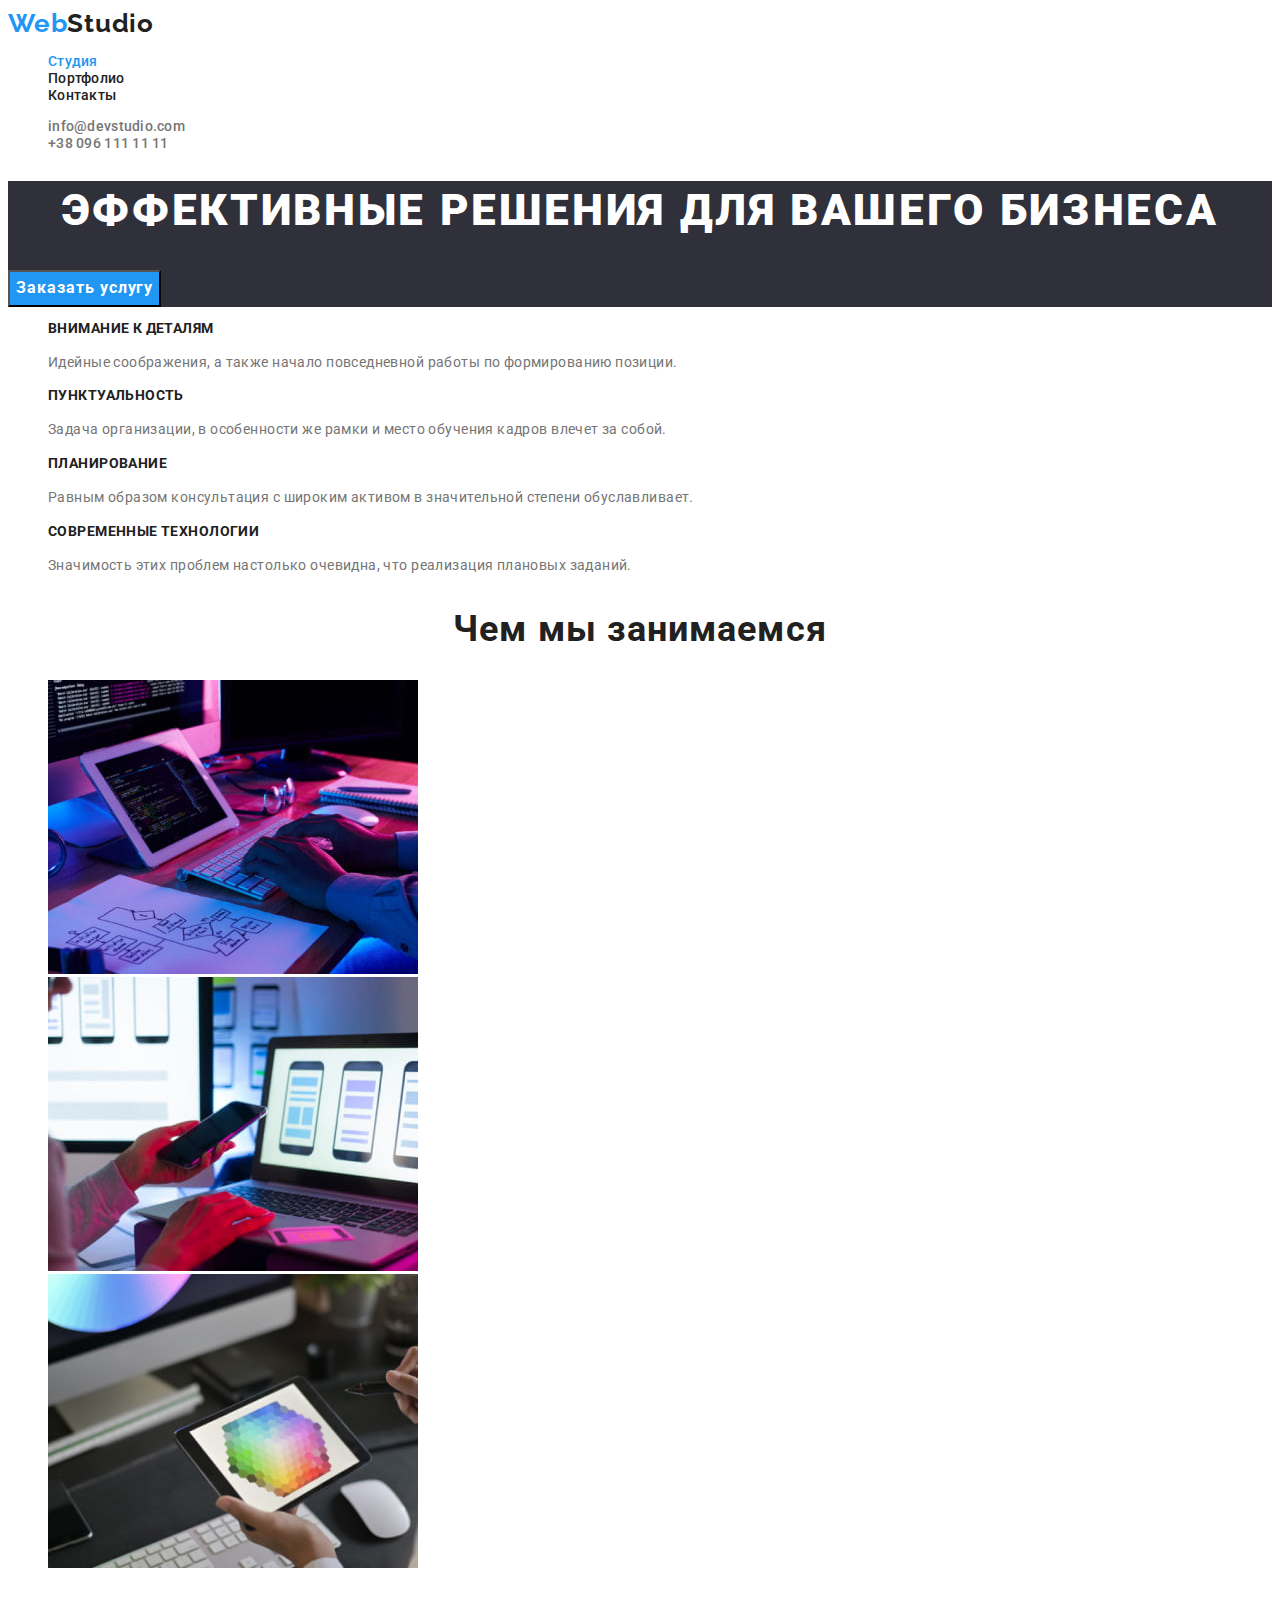
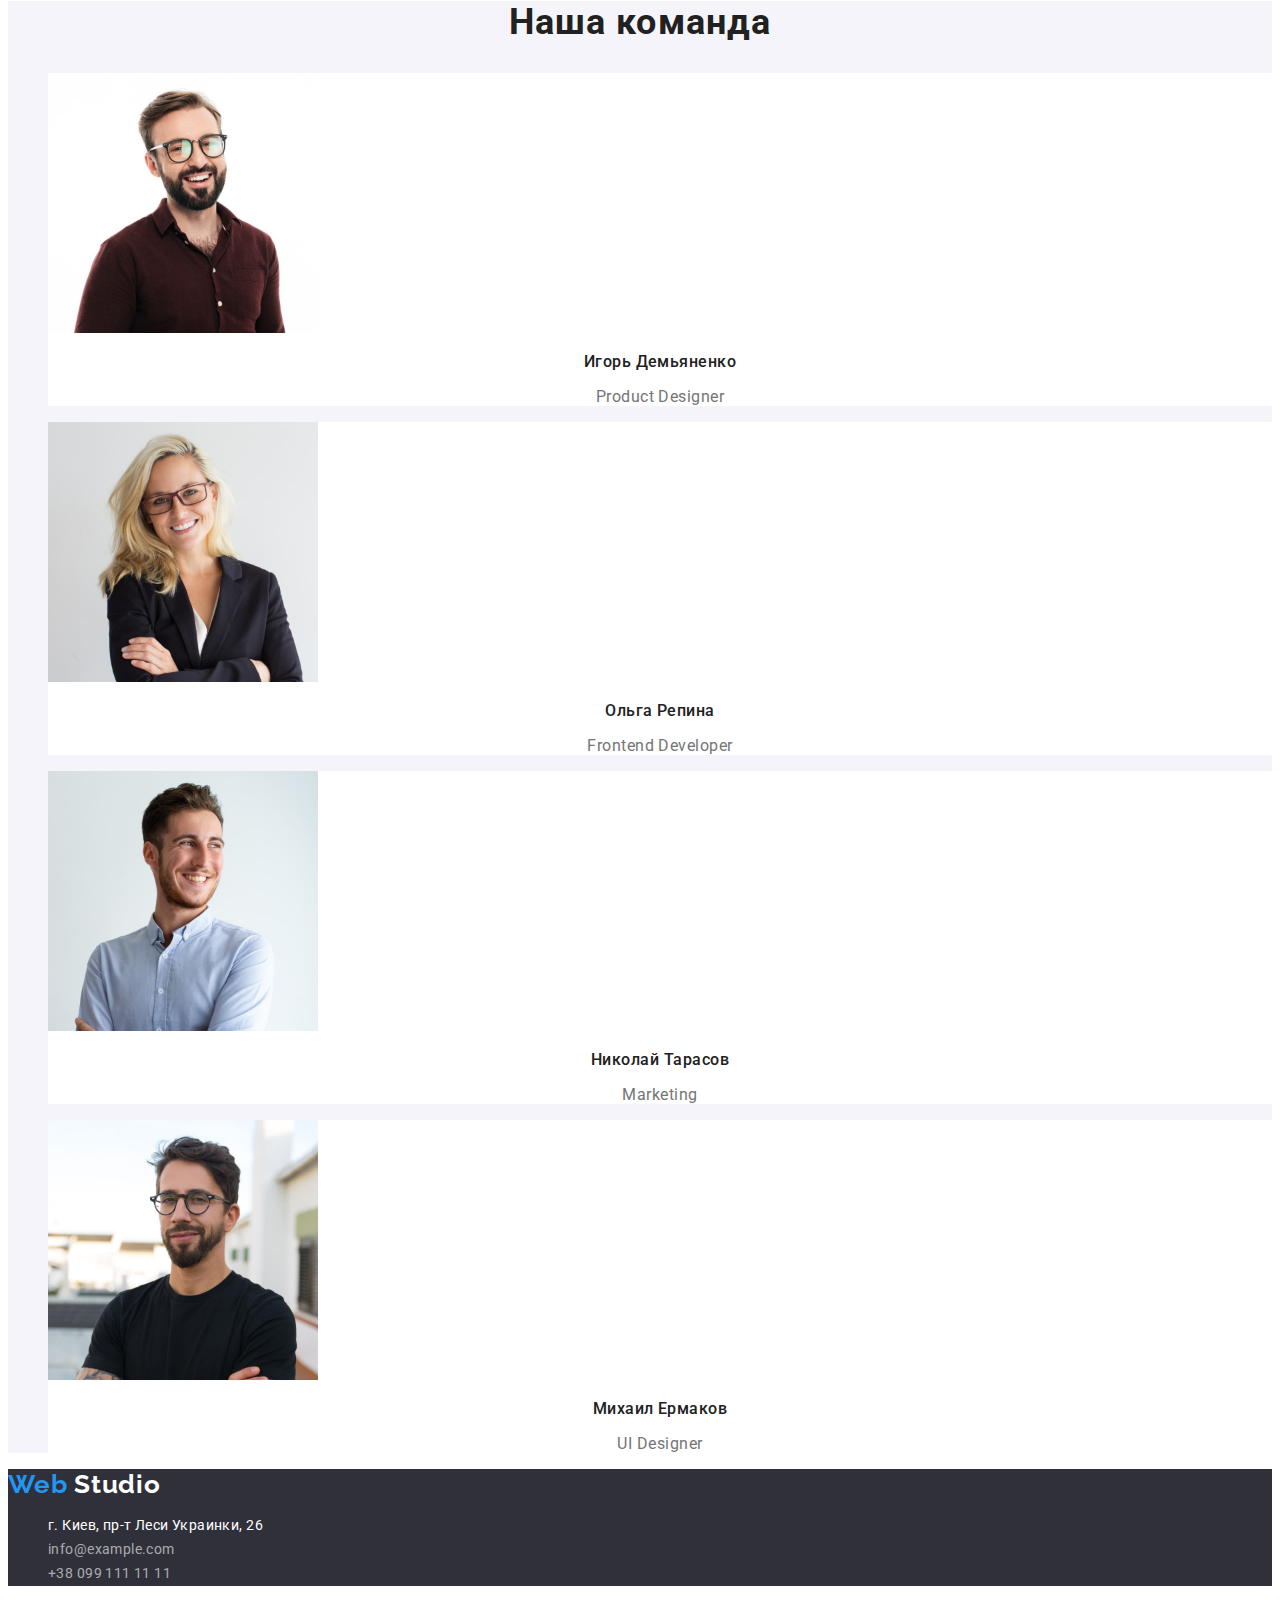
<file: index.html>
<!DOCTYPE html>
<html lang="ru">
  <head>
    <meta charset="UTF-8" />
    <meta http-equiv="X-UA-Compatible" content="IE=edge" />
    <meta name="viewport" content="width=device-width, initial-scale=1.0" />
    <title>WebStudio</title>
    <link rel="stylesheet" href="./css/styles.css" />
    <link rel="preconnect" href="https://fonts.googleapis.com" />
    <link rel="preconnect" href="https://fonts.gstatic.com" crossorigin />
    <link
      href="https://fonts.googleapis.com/css2?family=Raleway:wght@700&family=Roboto:wght@400;500;700;900&display=swap"
      rel="stylesheet"
    />
  </head>
  <body>
    <!-- ------- Шапка сайту   ------- -->
    <header>
      <nav>
        <a lang="en" href="./index.html" class="logo link">
          Web<span class="logo-part">Studio</span></a
        >
        <ul class="site-nav list">
          <li><a href="./index.html" class="link current"> Студия</a></li>
          <li><a href="./portfolio.html" class="link"> Портфолио</a></li>
          <li><a href="" class="link"> Контакты</a></li>
        </ul>
      </nav>
      <ul class="auth-nav list">
        <li>
          <a href="mailto:info@devstudio.com" class="link"
            >info@devstudio.com</a
          >
        </li>
        <li>
          <a href="tel:+380961111111" class="link"> +38 096 111 11 11 </a>
        </li>
      </ul>
    </header>
    <!-- Унікальна частина сторінки -->
    <main>
      <!--- --Еффективные решения для вашего бизнеса ---->
      <section class="hero">
        <h1 class="hero-title">Эффективные решения для вашего бизнеса</h1>
        <button type="button" class="hero-button secondary-hero-btn">
          Заказать услугу
        </button>
      </section>
      <!-------------- Оссобенности ----------------->
      <section class="section">
        <h2 hidden>Особенности</h2>
        <ul class="features list">
          <li>
            <h3 class="features-title">Внимание к деталям</h3>
            <p class="features-text">
              Идейные соображения, а также начало повседневной работы по
              формированию позиции.
            </p>
          </li>
          <li>
            <h3 class="features-title">Пунктуальность</h3>
            <p class="features-text">
              Задача организации, в особенности же рамки и место обучения кадров
              влечет за собой.
            </p>
          </li>
          <li>
            <h3 class="features-title">Планирование</h3>
            <p class="features-text">
              Равным образом консультация с широким активом в значительной
              степени обуславливает.
            </p>
          </li>
          <li>
            <h3 class="features-title">Современные технологии</h3>
            <p class="features-text">
              Значимость этих проблем настолько очевидна, что реализация
              плановых заданий.
            </p>
          </li>
        </ul>
      </section>
      <!-- Чем мы занимаемся -->
      <section class="section">
        <h2 class="section-title">Чем мы занимаемся</h2>
        <ul class="list">
          <li>
            <img
              src="./images/box/box1.jpg"
              alt="Человек перед планшетом,набирает текст на клавиатуре"
              width="370"
              height="294"
            />
          </li>
          <li>
            <img
              src="./images/box/box2.jpg"
              alt="Человек с телефоном в руке работает с ноутбуком"
              width="370"
              height="294"
            />
          </li>
          <li>
            <img
              src="./images/box/box3.jpg"
              alt="Человек с планшетом в руке, на планшете цветовая гамма"
              width="370"
              height="294"
            />
          </li>
        </ul>
      </section>
      <!-- Наша команда -->
      <section class="section-team">
        <h2 class="section-title">Наша команда</h2>
        <ul class="list">
          <li class="team">
            <img
              src="./images/team/img.jpg"
              alt="Человек в очках и красном поло"
              width="270"
              height="260"
            />
            <h3 class="name">Игорь Демьяненко</h3>
            <p lang="en" class="position">Product Designer</p>
          </li>
          <li class="team">
            <img
              src="./images/team/img1.jpg"
              alt=":Женщина в черном костюме и очках"
              width="270"
              height="260"
            />
            <h3 class="name">Ольга Репина</h3>
            <p lang="en" class="position">Frontend Developer</p>
          </li>
          <li class="team">
            <img
              src="./images/team/img2.jpg"
              alt="улыбающийся мужчина в рубашке"
              width="270"
              height="260"
            />
            <h3 class="name">Николай Тарасов</h3>
            <p lang="en" class="position">Marketing</p>
          </li>
          <li class="team">
            <img
              src="./images/team/img3.jpg"
              alt="Мужчина в черной футболке и очках"
              width="270"
              height="260"
            />
            <h3 class="name">Михаил Ермаков</h3>
            <p lang="en" class="position">UI Designer</p>
          </li>
        </ul>
      </section>
    </main>
    <!-- Футер -->
    <footer>
      <a lang="en" href="./index.html" class="logo link"
        >Web <span class="logo-footer">Studio</span>
      </a>
      <address>
        <ul class="address-list list">
          <li class="address-text">г. Киев, пр-т Леси Украинки, 26</li>
          <li>
            <a href="mailto:info@example.com" class="link address-contact"
              >info@example.com</a
            >
          </li>
          <li>
            <a href="tel:+380991111111" class="link address-contact"
              >+38 099 111 11 11</a
            >
          </li>
        </ul>
      </address>
    </footer>
  </body>
</html>
</file>
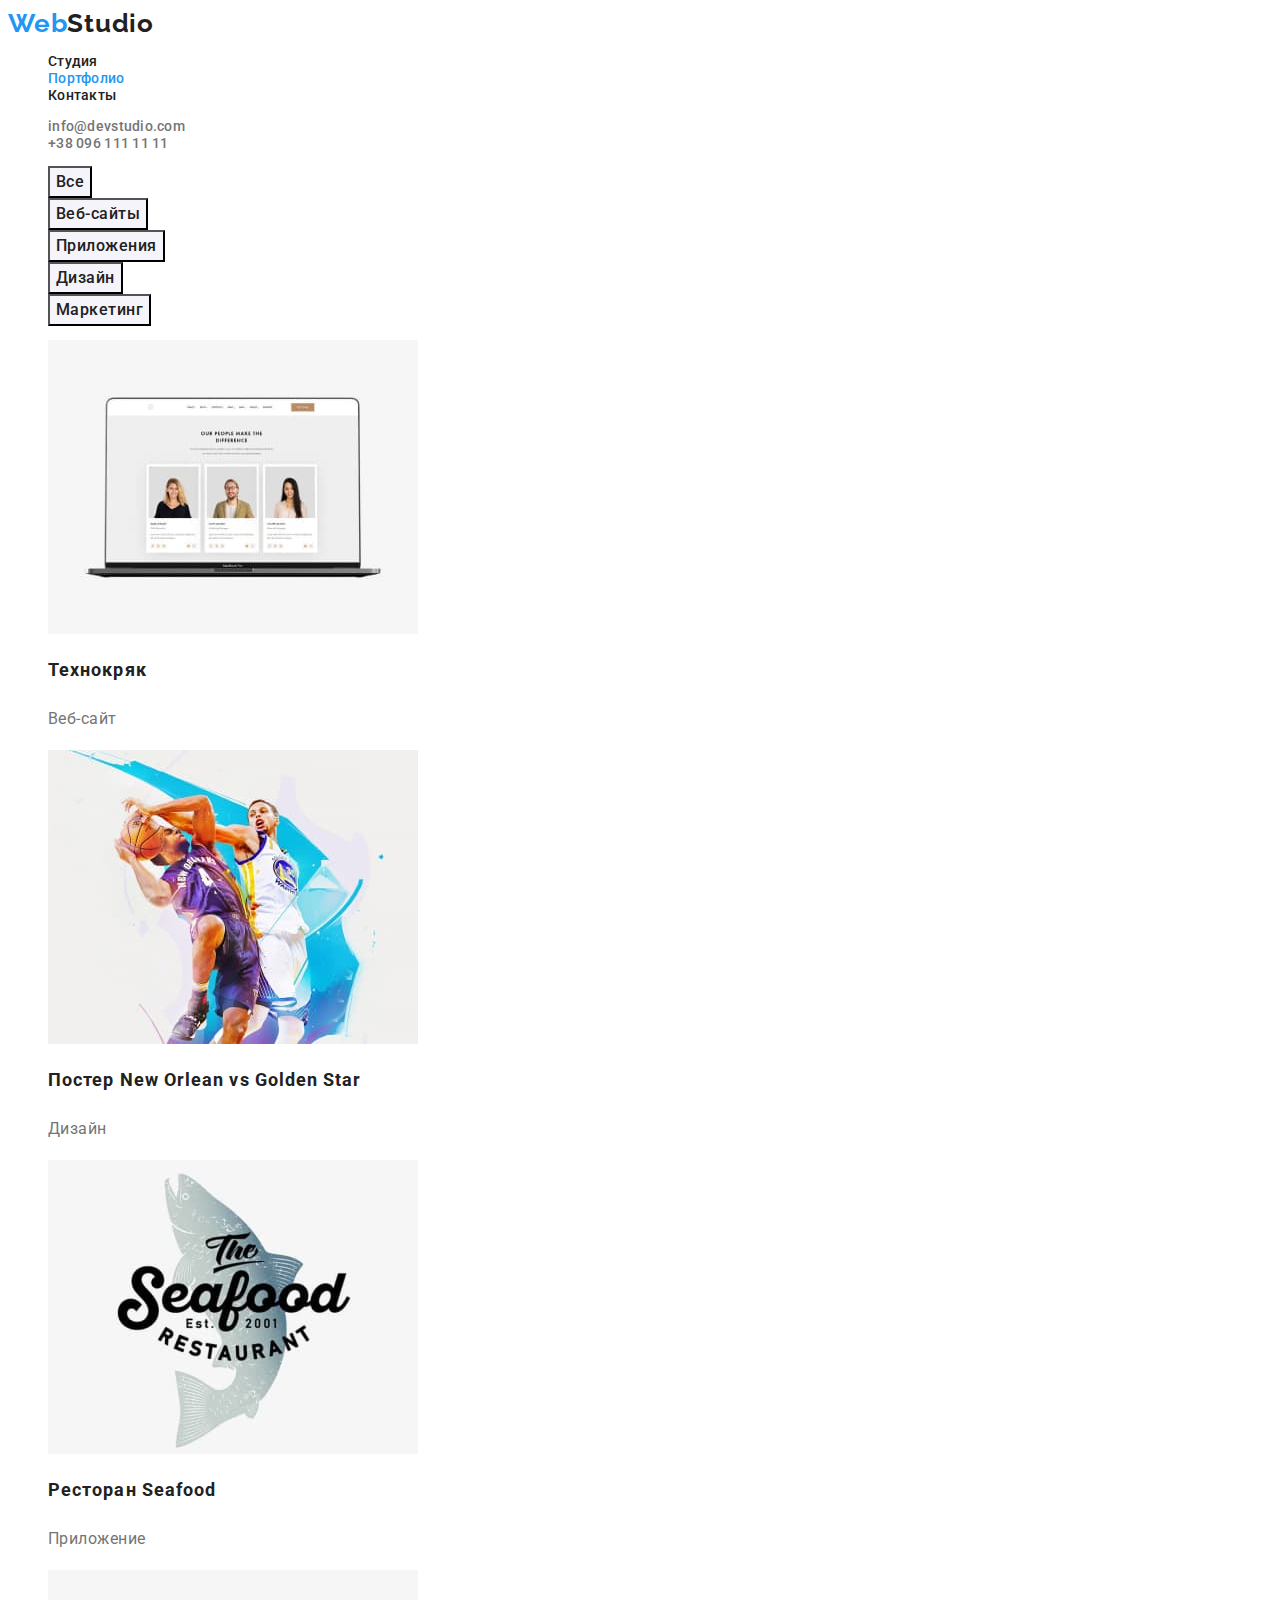
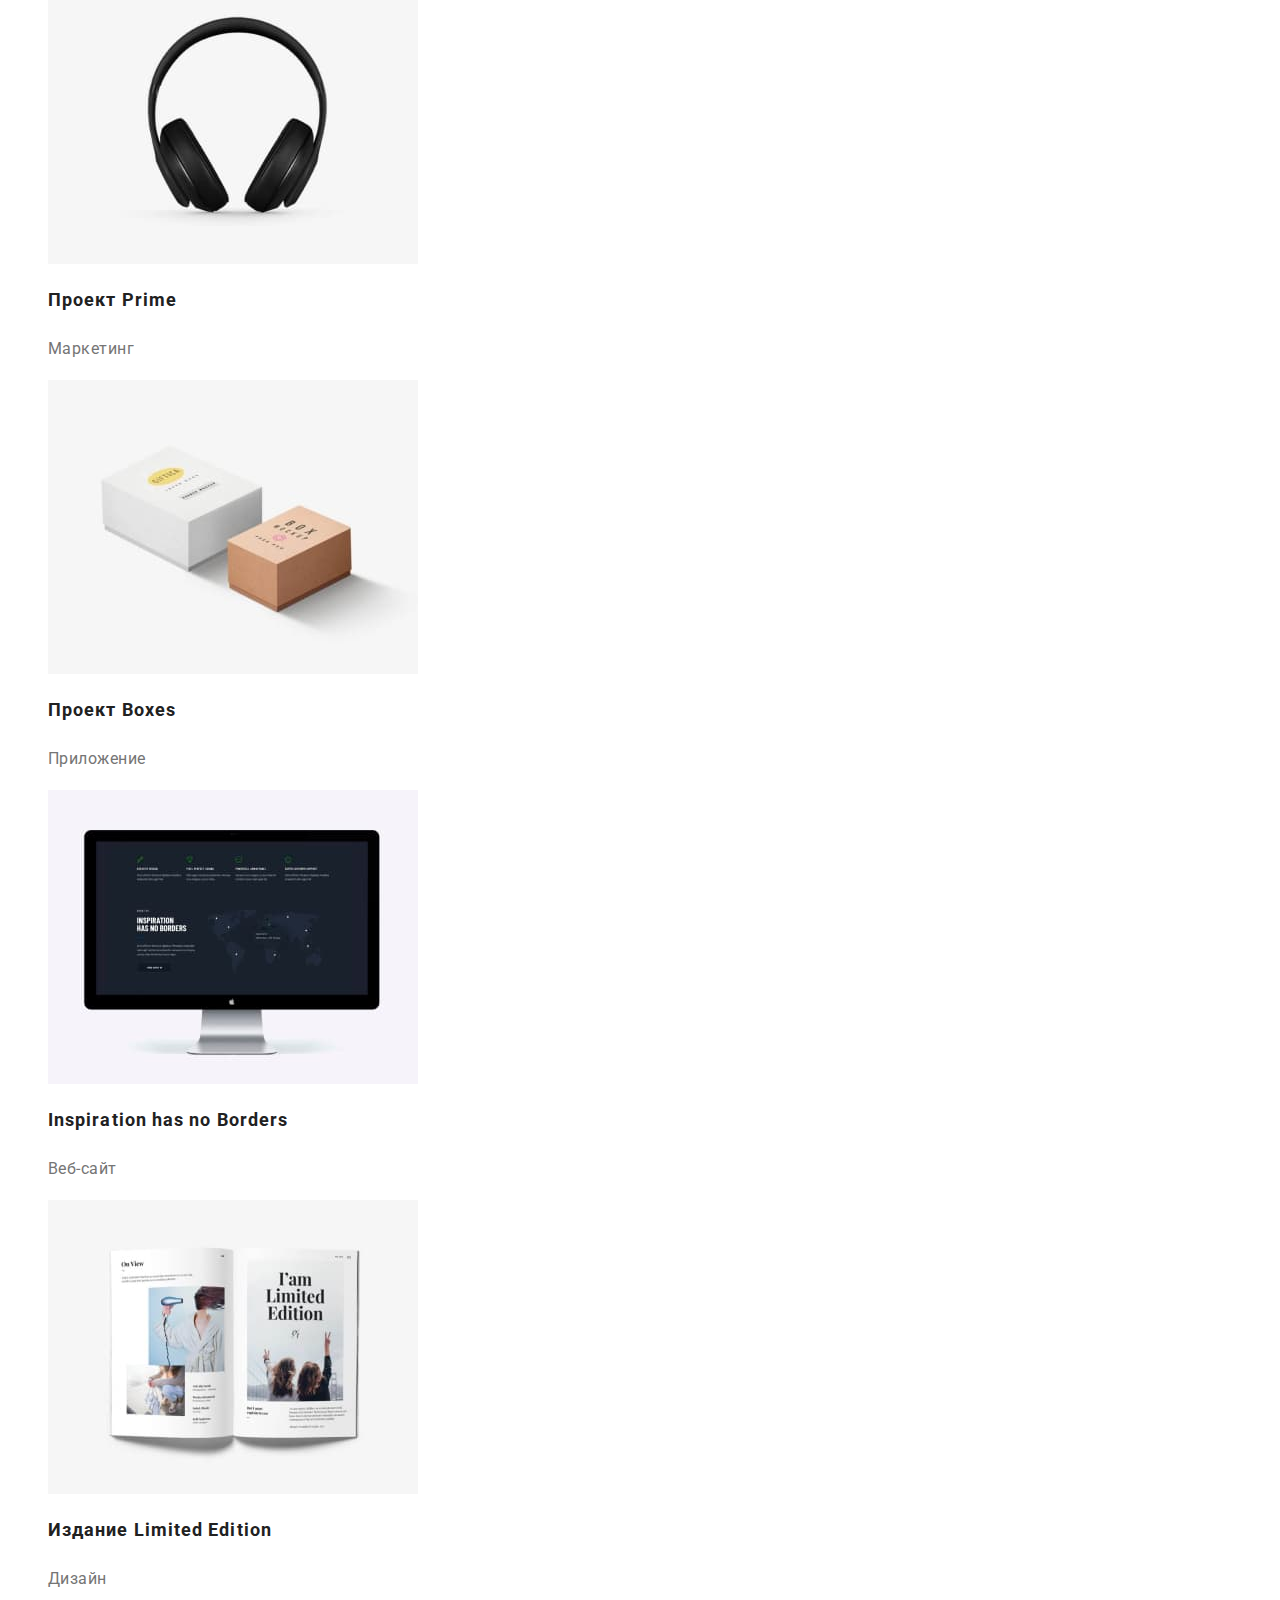
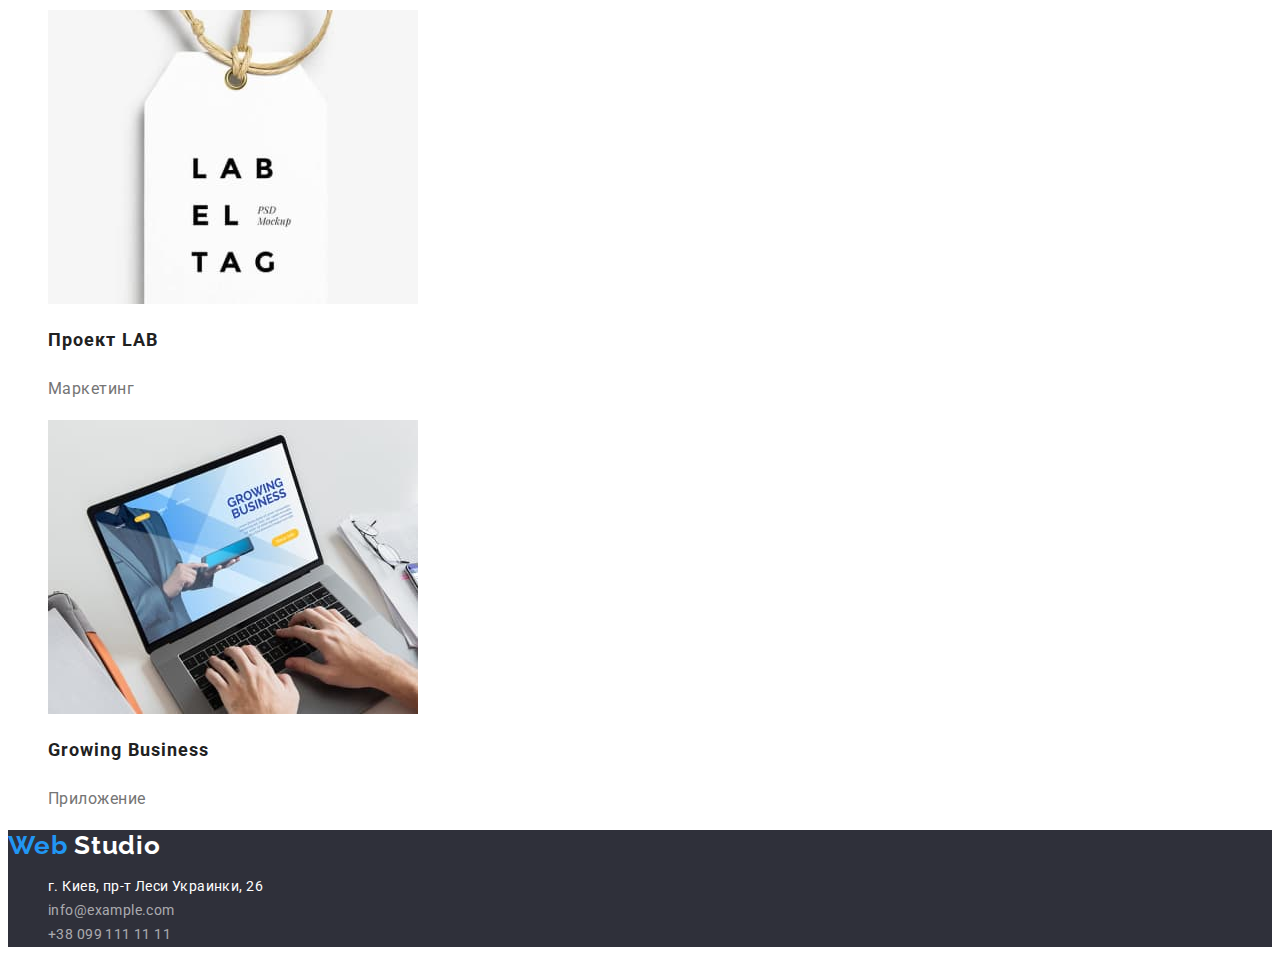
<file: portfolio.html>
<!DOCTYPE html>
<html lang="ru">
  <head>
    <meta charset="UTF-8" />
    <meta http-equiv="X-UA-Compatible" content="IE=edge" />
    <meta name="viewport" content="width=device-width, initial-scale=1.0" />
    <title>Портфолио</title>
    <link rel="stylesheet" href="./css/styles.css" />
    <link rel="preconnect" href="https://fonts.googleapis.com" />
    <link rel="preconnect" href="https://fonts.gstatic.com" crossorigin />
    <link
      href="https://fonts.googleapis.com/css2?family=Raleway:wght@700&family=Roboto:wght@400;500;700;900&display=swap"
      rel="stylesheet"
    />
  </head>
  <body>
    <!-- ------- Шапка сайту   ------- -->
    <header>
      <nav>
        <a lang="en" href="./index.html" class="logo link">
          Web<span class="logo-part">Studio</span></a
        >
        <ul class="site-nav list">
          <li><a href="./index.html" class="link"> Студия</a></li>
          <li>
            <a href="./portfolio.html" class="link current"> Портфолио</a>
          </li>
          <li><a href="" class="link"> Контакты</a></li>
        </ul>
      </nav>
      <ul class="auth-nav list">
        <li>
          <a href="mailto:info@devstudio.com" class="link"
            >info@devstudio.com</a
          >
        </li>
        <li>
          <a href="tel:+380961111111" class="link"> +38 096 111 11 11 </a>
        </li>
      </ul>
    </header>
    <!-- Унікальна частина сторінки -->
    <main>
      <section>
        <h1 hidden>Портфолио</h1>
        <!-- --------Кнопки навигации---------- -->
        <ul class="list">
          <li>
            <button class="portfolio-btn-main secondary" type="button">
              Все
            </button>
          </li>
          <li>
            <button class="portfolio-btn secondary" type="button">
              Веб-сайты
            </button>
          </li>
          <li>
            <button class="portfolio-btn secondary" type="button">
              Приложения
            </button>
          </li>
          <li>
            <button class="portfolio-btn secondary" type="button">
              Дизайн
            </button>
          </li>
          <li>
            <button class="portfolio-btn secondary" type="button">
              Маркетинг
            </button>
          </li>
        </ul>
        <!-- ----------- Портфолио------------ -->
        <ul class="list">
          <li>
            <img
              src="./images/portfolio/img1.jpg"
              alt="Ноутбук с сайтом"
              width="370"
              heigh="294"
            />
            <h2 class="portfolio-title">Технокряк</h2>
            <p class="portfolio-text">Веб-сайт</p>
          </li>
          <li>
            <img
              src="./images/portfolio/img2.jpg"
              alt="Баскетболисты играют в баскетбол"
              width="370
            "
              heigh="294"
            />
            <h2 class="portfolio-title">
              Постер <span lang="en">New Orlean vs Golden Star</span>
            </h2>
            <p class="portfolio-text">Дизайн</p>
          </li>
          <li>
            <img
              src="./images/portfolio/img3.jpg"
              alt="Рыба"
              width="370"
              heigh="294"
            />
            <h2 class="portfolio-title">
              Ресторан <span lang="en">Seafood</span>
            </h2>
            <p class="portfolio-text">Приложение</p>
          </li>
          <li>
            <img
              src="./images/portfolio/img4.jpg"
              alt="Наушники"
              width="370"
              heigh="294"
            />
            <h2 class="portfolio-title">Проект <span lang="en">Prime</span></h2>
            <p class="portfolio-text">Маркетинг</p>
          </li>
          <li>
            <img
              src="./images/portfolio/img5.jpg"
              alt="Коробки"
              width="370"
              heigh="294"
            />
            <h2 class="portfolio-title">Проект <span lang="en">Boxes</span></h2>
            <p class="portfolio-text">Приложение</p>
          </li>
          <li>
            <img
              src="./images/portfolio/img6.jpg"
              alt="Дисплей"
              width="370"
              heigh="294"
            />
            <h2 lang="en" class="portfolio-title">
              Inspiration has no Borders
            </h2>
            <p class="portfolio-text">Веб-сайт</p>
          </li>
          <li>
            <img
              src="./images/portfolio/img7.jpg"
              alt="Книга"
              width="370"
              heigh="294"
            />
            <h2 class="portfolio-title">
              Издание <span lang="en">Limited Edition</span>
            </h2>
            <p class="portfolio-text">Дизайн</p>
          </li>
          <li>
            <img
              src="./images/portfolio/img8.jpg"
              alt="Бирка"
              width="370"
              heigh="294"
            />
            <h2 class="portfolio-title">Проект <span lang="en">LAB</span></h2>
            <p class="portfolio-text">Маркетинг</p>
          </li>
          <li>
            <img
              src="./images/portfolio/img9.jpg"
              alt="Ноутбук"
              width="370"
              heigh="294"
            />
            <h2 lang="en" class="portfolio-title">
              <span lang="en">Growing Business</span>
            </h2>
            <p class="portfolio-text">Приложение</p>
          </li>
        </ul>
      </section>
    </main>
    <!-- Футер -->
    <footer>
      <a lang="en" href="./index.html" class="logo link"
        >Web <span class="logo-footer">Studio</span></a
      >
      <address>
        <ul class="address-list list">
          <li class="address-text">г. Киев, пр-т Леси Украинки, 26</li>
          <li>
            <a href="mailto:info@example.com" class="link address-contact"
              >info@example.com</a
            >
          </li>
          <li>
            <a href="tel:+380991111111" class="link address-contact"
              >+38 099 111 11 11</a
            >
          </li>
        </ul>
      </address>
    </footer>
  </body>
</html>
</file>
<file: css/styles.css>
:root {
  --accent-color: #2196f3;
  --basic-color-white: #ffffff;
  --second-background-color: #2f303a;
  --btn-background: #f5f4fa;
  --first-text-color: #212121;
  --secondary-text-color: #757575;
  --footter-contact-color: rgba(255, 255, 255, 0.6);
}
body {
  color: var(--first-text-color);
  background-color: var(--basic-color-white);
  font-family: "Roboto", sans-serif;
  font-size: 14px;
}
.link {
  text-decoration: none;
}
.list {
  list-style: none;
}
/* ------------------Header--------------------- */
.logo {
  color: var(--accent-color);
  font-family: "Raleway", sans-serif;
  font-weight: 700;
  font-size: 26px;
  line-height: 1.19;
  letter-spacing: 0.03em;
}
.logo .logo-part {
  color: var(--first-text-color);
}
.site-nav .link {
  font-weight: 500;
  font-size: 14px;
  line-height: 1.14;
  letter-spacing: 0.02em;
  color: var(--first-text-color);
}
.site-nav .link.current {
  color: var(--accent-color);
}
.site-nav .link:hover,
.site-nav .link:focus,
.auth-nav .link:hover,
.auth-nav .link:focus {
  color: var(--accent-color);
}

.auth-nav .link {
  color: var(--secondary-text-color);
  font-weight: 500;
  font-size: 14px;
  line-height: 1.14;
  letter-spacing: 0.02em;
}
/* --------------------Hero------------------- */
.hero {
  color: var(--basic-color-white);
  background-color: var(--second-background-color);
}
.hero-title {
  font-weight: 900;
  font-size: 44px;
  line-height: 1.36;
  text-align: center;
  letter-spacing: 0.06em;
  text-transform: uppercase;
}
.hero-button {
  color: var(--basic-color-white);
  background-color: var(--accent-color);
  font-family: inherit;
  font-weight: 700;
  font-size: 16px;
  line-height: 1.88;
  align-items: center;
  text-align: center;
  letter-spacing: 0.06em;
  cursor: pointer;
}
.secondary-hero-btn:hover,
.secondary-hero-btn:focus {
  background-color: var(--btn-background);
  color: #188cef;
}
/* ----------------SECTION особенности---------------- */
.features-title {
  font-weight: 700;
  font-size: 14px;
  line-height: 1.14;
  letter-spacing: 0.03em;
  text-transform: uppercase;
}
.features-text {
  font-weight: 400;
  font-size: 14px;
  line-height: 1.71;
  letter-spacing: 0.03em;
  color: var(--secondary-text-color);
}
/* ------------SECTION чем мы занимаемся----------- */
.section-title {
  font-weight: 700;
  font-size: 36px;
  line-height: 1.17;
  text-align: center;
  letter-spacing: 0.03em;
}
.section-team {
  background-color: var(--btn-background);
}
.team {
  background-color: var(--basic-color-white);
}
.name {
  font-weight: 500;
  font-size: 16px;
  line-height: 1.19;
  text-align: center;
  letter-spacing: 0.03em;
  color: var(--first-text-color);
}
.position {
  font-weight: 400;
  font-size: 16px;
  line-height: 1.19;
  text-align: center;
  letter-spacing: 0.03em;
  color: var(--secondary-text-color);
}
/* ----------------Футер------------------ */
footer {
  background-color: var(--second-background-color);
}
footer .logo-footer {
  color: var(--basic-color-white);
}
.address-list .link:hover,
.address-list .link:focus {
  color: var(--accent-color);
}
.address-text {
  font-weight: 400;
  font-size: 14px;
  line-height: 1.71;
  letter-spacing: 0.03em;
  font-style: normal;
  color: var(--basic-color-white);
}
.address-contact {
  font-weight: 400;
  font-size: 14px;
  line-height: 1.71;
  letter-spacing: 0.03em;
  font-style: normal;
  color: var(--footter-contact-color);
}
/* ---------------PORTFILIO-TITLE------------- */
.secondary:hover,
.secondary:focus {
  background-color: var(--accent-color);
  color: var(--basic-color-white);
}
.portfolio-btn,
.portfolio-btn-main {
  background-color: var(--btn-background);
  color: var(--first-text-color);
  font-family: "Roboto";
  font-style: normal;
  font-style: normal;
  font-weight: 500;
  font-size: 16px;
  line-height: 1.63;
  text-align: center;
  letter-spacing: 0.03em;
  cursor: pointer;
}

.portfolio-title {
  font-weight: 700;
  font-size: 18px;
  line-height: 2;
  letter-spacing: 0.06em;
  font-style: normal;
  color: var(--first-text-color);
}
.portfolio-text {
  font-weight: 400;
  font-size: 16px;
  line-height: 1.88;
  letter-spacing: 0.03em;
  color: var(--secondary-text-color);
}
</file>
